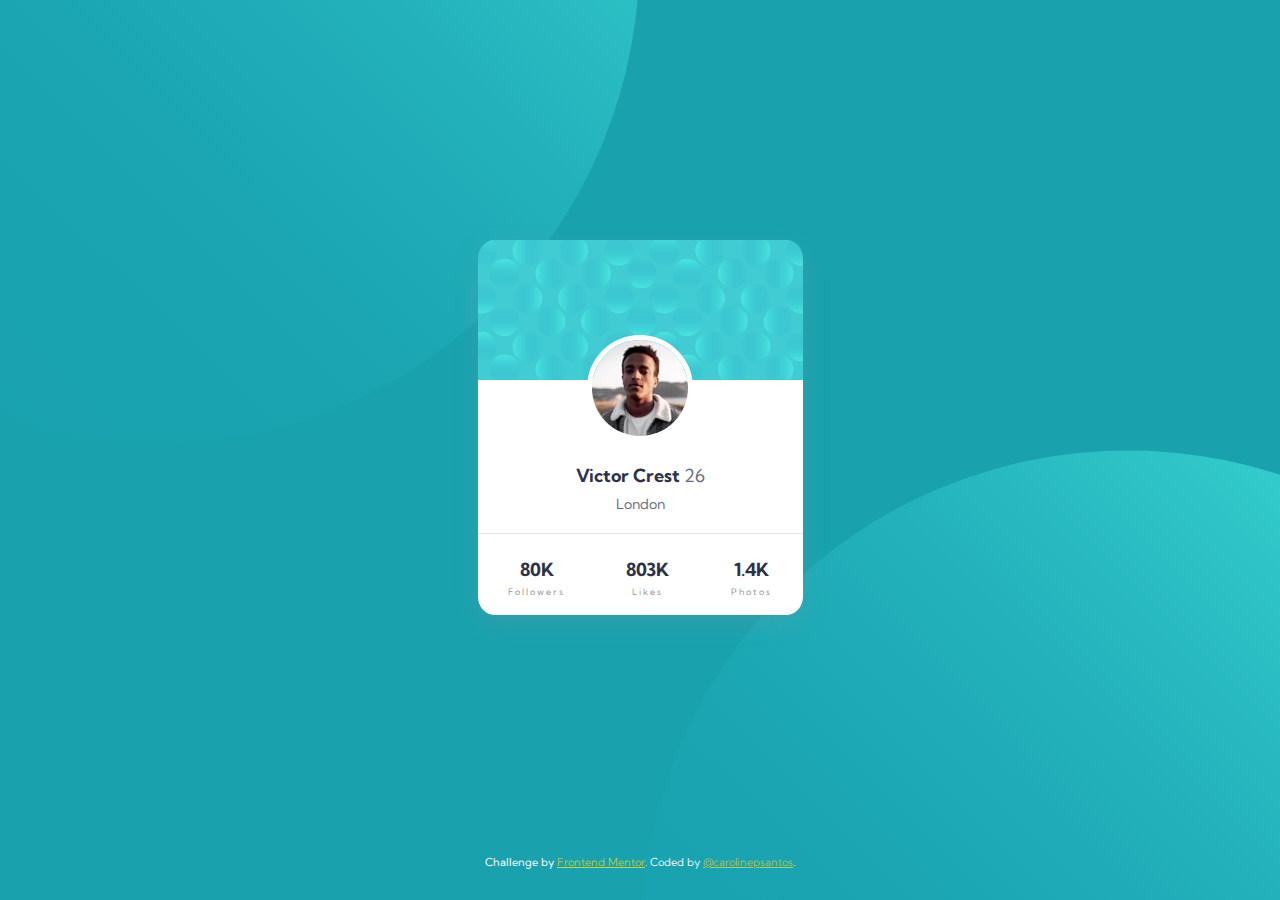
<file: [Challenge-Beginner]Profile-Card/index.html>
<!DOCTYPE html>
<html lang="en">
<head>
  <meta charset="UTF-8">
  <meta name="viewport" content="width=device-width, initial-scale=1.0"> <!-- displays site properly based on user's device -->

  <link rel="icon" type="image/png" sizes="32x32" href="./images/favicon-32x32.png">
  
  <title>Frontend Mentor | Profile card component</title>

  <link rel="stylesheet" type="text/css" href="css/style.css">

</head>
<body>
  <div class="container">
    <div class="bg-top">
      <img src="images/bg-pattern-top.svg" alt="background top card">
    </div>
    <div class="bg-bottom">
      <img src="images/bg-pattern-top.svg" alt="background bottom card">
    </div>

    <section class="content">
      <div class="card">
        <div class="card-profile">
          <span id="img-profile">
            <img src="images/image-victor.jpg" alt="Imagem de Perfil">
          </span> 
          <h1 id="name-profile">
            Victor Crest <span id="age-profile">26</span>
          </h1>
          <p id="city-profile">London</p>
        </div>
        <div class="card-footer">
          <ul class="social-media-profile">
            <li class="social-media-numbers">
              <h1 class="social-numbers">80K</h1>
              <span class="social-tag">Followers</span>
            </li>
            <li class="social-media-numbers">
              <h1 class="social-numbers">803K</h1>
              <span class="social-tag">Likes</span>
            </li>
            <li class="social-media-numbers">
              <h1 class="social-numbers">1.4K</h1>
              <span class="social-tag">Photos</span>
            </li>
          </ul>
        </div>
      </div>
    </section>
    <div class="attribution">
      Challenge by <a href="https://www.frontendmentor.io?ref=challenge" target="_blank">Frontend Mentor</a>. 
      Coded by <a href="https://github.com/carolinepsantos" target="_blank">@carolinepsantos</a>.
    </div>
  </div>
</body>
</html>
</file>
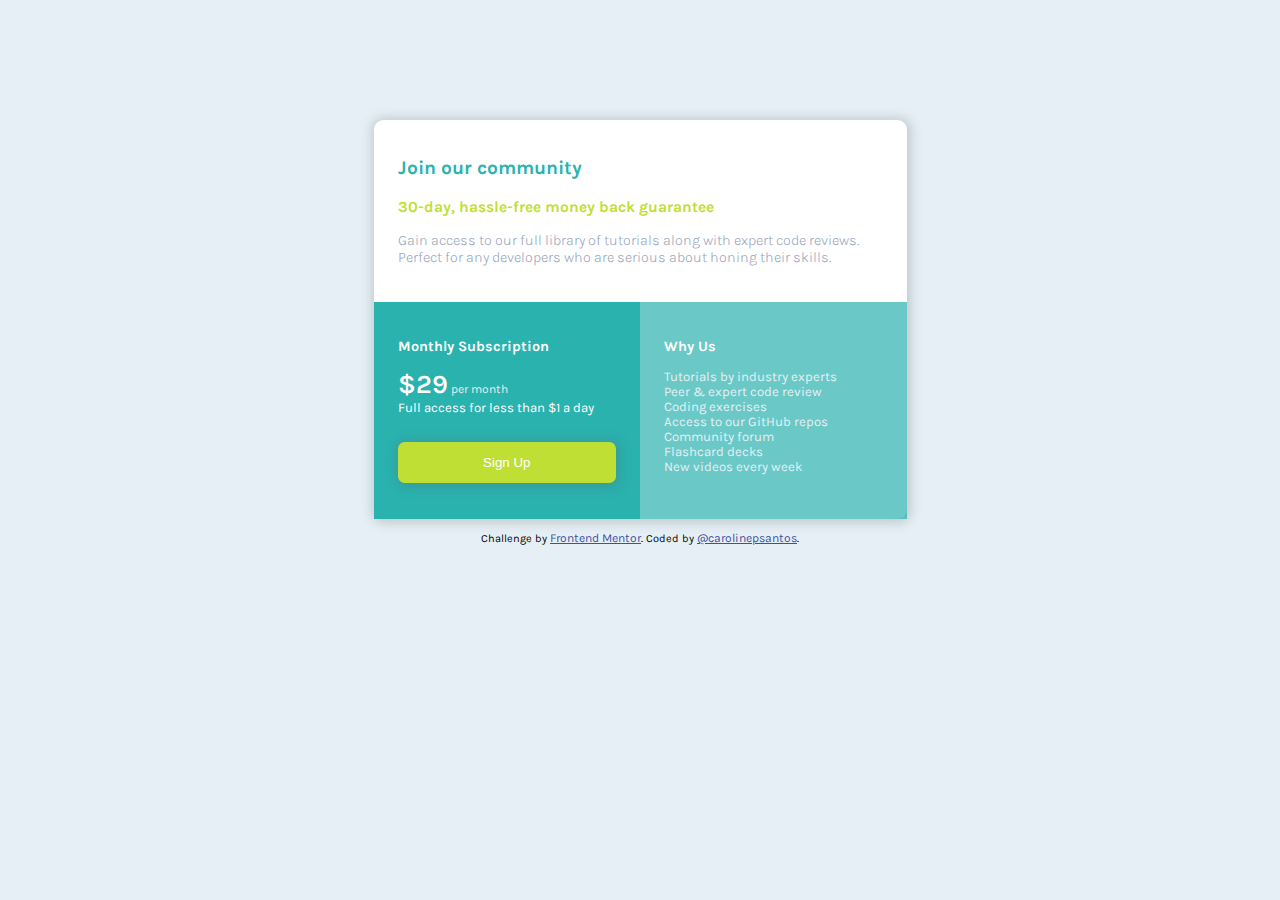
<file: [Challenge-Beginner]Single-Price-Grid-Component/index.html>
<!DOCTYPE html>
<html lang="en">
<head>
  <meta charset="UTF-8">
  <meta name="viewport" content="width=device-width, initial-scale=1.0"> <!-- displays site properly based on user's device -->

  <link rel="icon" type="image/png" sizes="32x32" href="./images/favicon-32x32.png">
  
  <title>Frontend Mentor | Single Price Grid Component</title>

  <!-- CSS -->
  <link rel="stylesheet" type="text/css" href="css/style.css">
  <!-- Feel free to remove these styles or customise in your own stylesheet 👍 -->
  <style>
    .attribution { font-size: 11px; text-align: center; }
    .attribution a { color: hsl(228, 45%, 44%); }
  </style>
</head>
<body>
  <div class="container">
    <section class="content">
      <div class="card">
        
          <div class="join-community">
            <h1>Join our community</h1>
            <h2>30-day, hassle-free money back guarantee</h2>
            <p>Gain access to our full library of tutorials along with expert code reviews.</p>
              <p>Perfect for any developers who are serious about honing their skills.</p>
          </div>   
          <div class="row">    
          <div class="monthly-subscription">
            <h3>Monthly Subscription</h3>
            <p class="month-price"><span id="price">&dollar;29</span> per month</p>
            <p class="description">Full access for less than &dollar;1 a day</p>
            <button>Sign Up</button>
          </div>
          <div class="why-us">
            <h3>Why Us</h3>
            <p>Tutorials by industry experts</p>
            <p>Peer &amp; expert code review</p>
            <p>Coding exercises</p>
            <p>Access to our GitHub repos</p>
            <p>Community forum</p>
            <p>Flashcard decks</p>
            <p>New videos every week</p>
          </div>
        </div>
      </div>
    </section>
  </div>
  <footer>
    <p class="attribution">
      Challenge by <a href="https://www.frontendmentor.io?ref=challenge" target="_blank">Frontend Mentor</a>. 
      Coded by <a href="https://github.com/carolinepsantos" target="_blank">@carolinepsantos</a>.
    </p>
  </footer>
</body>
</html>
</file>
<file: [Challenge-Beginner]Profile-Card/css/style.css>
/* ANCHOR Importando a fonte utilizada */
@import url('https://fonts.googleapis.com/css2?family=Kumbh+Sans:wght@400;700&display=swap');

/* ANCHOR Definindo as constantes que serão utilizadas */
:root {
    --dark-cyan: hsl(185, 75%, 39%);
    --dark-blue: hsl(229, 23%, 23%);
    --dark-blue-gray: hsl(227, 10%, 46%);
    --dark-gray: hsl(0, 0%, 59%);
}
/* ANCHOR Definindo as propriedades padrões */
* {
    margin: 0;
    padding: 0;
}
html, body {
    font-family: 'Kumbh Sans', sans-serif;
    font-size: 18px;
    height: 100%;
    overflow: hidden;
} 
/* ANCHOR Typography */
h1 {
    font-weight: 700;
    font-size: 1em;
    color: var(--dark-blue);
}
span, p {
    font-weight: 400;
    color: var(--dark-gray);
}
#age-profile, 
#city-profile {
    color: var(--dark-blue-gray);
}
p, .attribution {
    font-size: 0.78em;
}
/* ANCHOR Background */
.container {
    background-color: var(--dark-cyan);   
    height: 100%; 
    width: 100%;
    position: relative;
    overflow: hidden;
}
.bg-top {
    position: absolute;
    bottom: 50%;
    right: 50%;
    z-index: 0;
}
.bg-bottom {
    position: absolute;
    top: 50%;
    left: 50%;
    z-index: 0;
}
/* ANCHOR Content */
.content {
    height: 95%;
    display: flex;
    justify-content: center;
    align-items: center;
}
/* ANCHOR Card */
.card {
    display: flex;
    position: relative;
    flex-direction: column;
    justify-content: center;
    align-items: center;
    width: 325px;
    height: 375px;
    background: #ffffff url('../images/bg-pattern-card.svg') no-repeat;
    border-radius: 5%;
    box-shadow: rgba(149, 157, 165, 0.2) 0px 8px 24px;
}
/* Card Profile */
.card-profile {
    display: flex;    
    flex-direction: column;
    align-items: center;
}
#img-profile img {
    border-radius: 50%;
    border: 5px solid white;
}
#name-profile {
    padding-top: 1em;
}
#city-profile {
    padding: 0.5em;
}
/* Card Footer */
.card-footer {
    position: absolute;
    border-top: 1px solid #e3e3e3;
    bottom: 0;
    width: 100%;
}
.social-media-profile {
    display: flex;    
    flex-direction: row;
    justify-content: space-around;
    list-style: none;
}
.social-media-numbers {
    padding: 1em 0.9em;
    display: flex;
    flex-direction: column;
    align-items: center;
}
.social-numbers {
    padding: 0.3em 0;
}
.social-tag {
    font-size: 0.5em;
    text-transform: capitalize;    
    letter-spacing: 2px;
}

.attribution { 
    padding: 0;
    font-size: 11px; 
    text-align: center; 
    color: #ffffff;
}
.attribution a { 
    color: hsl(60, 65%, 50%); 
    font-weight: 300;
}
</file>
<file: [Challenge-Beginner]Single-Price-Grid-Component/css/style.css>
/* ANCHOR Importando a fonte utilizada */
@import url('https://fonts.googleapis.com/css?family=Karla&display=swap');

/* ANCHOR Definindo as constantes que serão utilizadas */
:root {
    --dark-cyan: hsla(179, 62%, 43%, 0.699);
                     
    --medium-cyan: hsla(179, 62%, 43%, 1);
   
    --bright-yellow: hsl(71, 73%, 54%);
    --light-gray: hsl(204, 43%, 93%);
    --grayish-blue: hsl(218, 22%, 67%);
}

/* ANCHOR Definindo as estruturas padrões da pagina */
* {
    margin: 0;
    padding: 0;
    box-sizing: border-box;
}
body {
    font-family: 'Karla', sans-serif;
    font-size: 12px;
    margin: 0 auto;
    padding: 10em 3em;
    background: var(--light-gray);
}
.container {
    display: flex;
    vertical-align: middle;
    position: relative;
    align-self: center;
    justify-content: center;
}

.card {
    background: #ffffff;
    border-radius: 0.8em;
    box-shadow: .1em .1em .9em .2em  rgba(92, 90, 90, 0.25);
}
.row {
    display: grid;
    grid-template-columns: 50% 50%;
}

/* SECTION Join Community */
.join-community {
    padding: 3em 4em 3em 2em;
}
.join-community h1 {
    color: var(--medium-cyan);
    padding-bottom: 1em;
    font-size: 1.6em;
}
.join-community h2 {
    color: var(--bright-yellow);
    font-size: 1.3em;
    padding-bottom: 1em;
}
.join-community p {
    color: var(--grayish-blue);
    font-size: 1.2em;
    font-weight: 300;
}
/* !SECTION */
/* SECTION Monthly Subscription */
.monthly-subscription {
    padding: 3em 2em;
    background-color: var(--medium-cyan);
    color: #ffffff;
}
.monthly-subscription h3 {  
    font-size: 1.2em;
    padding-bottom: 1em;
}
.monthly-subscription .month-price {
    color: var(--light-gray);
}
.month-price #price {
    color: #ffffff;
    font-size: 2.2em;
    font-weight: 600;
}
.monthly-subscription .description {
    padding-bottom: 2em;
    font-size: 1.1em;
}
.monthly-subscription button {
    display: block;
    border: none;
    width: 100%;
    border-radius: 0.5em;
    padding: 1em 2em;
    color: #ffffff;
    background: var(--bright-yellow);
    font-weight: 500;
    box-shadow: .1em .1em .9em .2em  rgba(92, 90, 90, 0.25);
}
/* !SECTION */
/* SECTION Why Us */
.why-us {
    padding: 3em 2em;
    background: var(--dark-cyan);
}
.why-us h3 {
    color: #ffffff;
    padding-bottom: 1em;
    font-size: 1.2em;
}
.why-us p {
    color: var(--light-gray);
    font-size: 1.1em;
}
/* !SECTION */

footer {
    padding-top: 1em;
}
.attribution a, 
.attribution a:active, 
.attribution a:visited, 
.attribution a:hover {
    color: var(--medium-cyan);
    font-size: 1.1em;
}
/* SECTION Responsividade */
@media screen and (max-width: 594px) {
    .row {
        display: grid;
        grid-template-columns: 100%;
    }
}
/* !SECTION */
</file>
